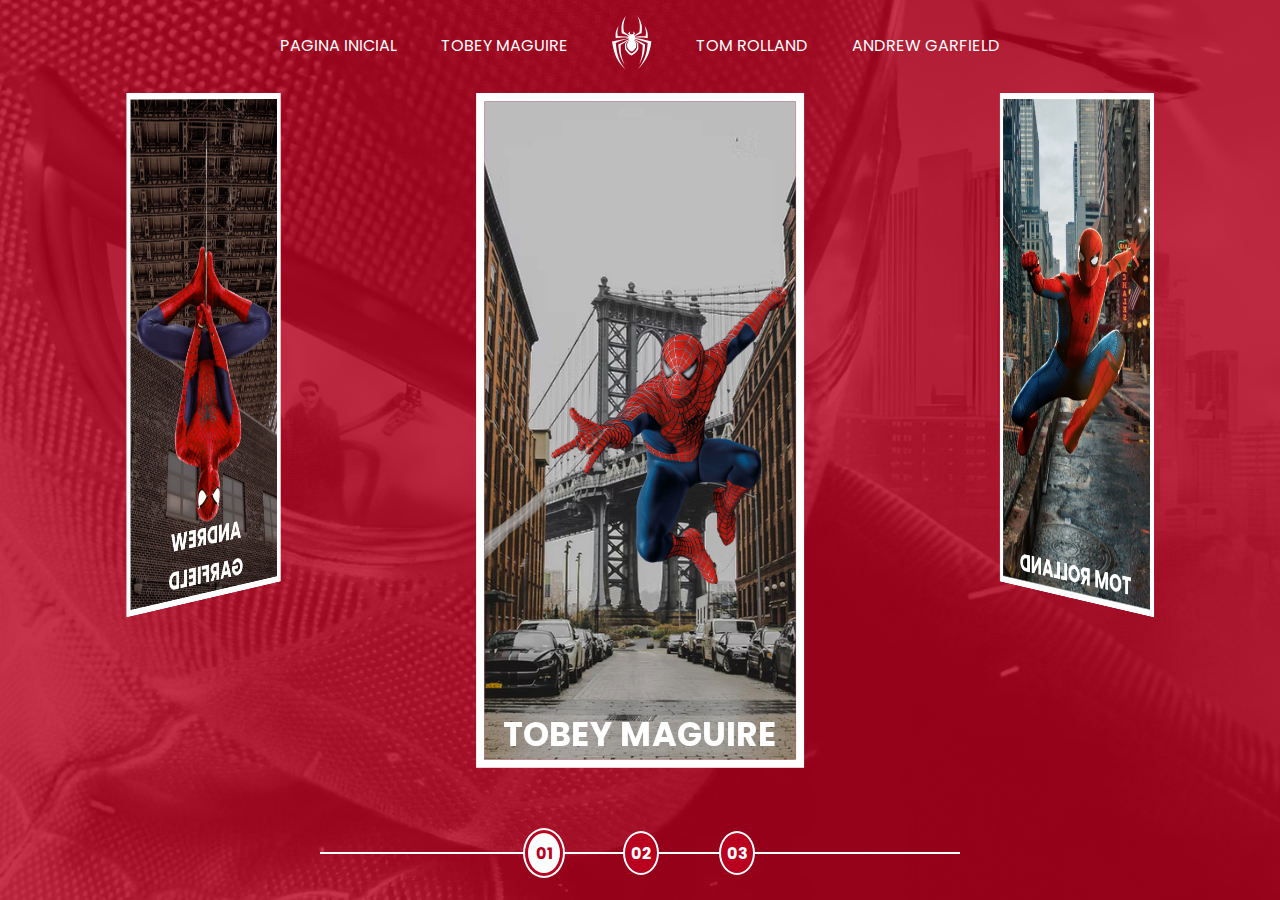
<file: index.html>
<!DOCTYPE html>
<html lang="en">
<head>
    <meta charset="UTF-8">
    <meta name="viewport" content="width=device-width, initial-scale=1.0">
    <link rel="stylesheet" href="/assets/css/home-page-styles.css">
    <script src="/assets//scripts/script.js"></script>
    <title>Spider-Man | Multiversos</title>
<body>
    <nav class="s-menu">
        <ul>
            <li class="s-menu__item">
                <a href="/index.html">Pagina Inicial</a>
            </li>
            <li class="s-menu__item">
                <a href="/pages/tobey-maguire/spiderman1.html">Tobey Maguire</a>
            </li>
            <li class="s-menu__item s-menu__icon">
                <img src="/assets//images/icons/spider.svg" alt="Spider-Man Multiverse">
            </li>
            <li class="s-menu__item">
                <a href="/pages/tom-holland/spiderman1.html">Tom Rolland</a>
            </li>
            <li class="s-menu__item">
                <a href="/pages/andrew-garfield/spiderman1.html">Andrew Garfield</a>
            </li>
        </ul>
    </nav>
    <div class="s-container">
        <div class="s-cards-carousel" style="transform: translateZ(-40vw) rotateY(0deg);">
            <a href="./pages/tobey-maguire/spiderman1.html" class="s-card" id="spider-man-01">
                <img class="s-card__background" src="/assets//images/pic-sm-bg-01.jpg">
                <img class="s-card__image" src="/assets//images/spider-man-01.png" alt="Tobey Maguire">
                <h2 class="s-card__title">Tobey Maguire</h2>
            </a>
            <a href="./pages/tom-holland/spiderman1.html" class="s-card" id="spider-man-02">
                <img class="s-card__background" src="/assets//images/pic-sm-bg-02.jpg">
                <img class="s-card__image" src="/assets//images/spider-man-02.png" alt="Tom Rolland">
                <h2 class="s-card__title">Tom Rolland</h2>
            </a>
            <a href="./pages/andrew-garfield/spiderman1.html" class="s-card" id="spider-man-03">
                <img class="s-card__background" src="/assets//images/pic-sm-bg-03.jpg">
                <img class="s-card__image" src="/assets//images/spider-man-03.png" alt="Andrew Garfield">
                <h2 class="s-card__title">Andrew Garfield</h2>
            </a>
        </div>
    </div>
    <div class="s-controller">
        <div id="1" onclick="selectCarouselItem(this)" class="s-controller__button s-controller__button--active">
            01
        </div>
        <div id="2" onclick="selectCarouselItem(this)" class="s-controller__button">
            02
        </div>
        <div id="3" onclick="selectCarouselItem(this)" class="s-controller__button">
            03
        </div>
        <div class="s-controller__line">

        </div>
    </div>
</body>
</html>
</file>
<file: assets/css/home-page-styles.css>
@import url(./reset.css);
@import url(./globla.css);


body {
    background-color: var(--primary-color);
}

body::before {
    content: "";
    background-image: url('/assets/images/spider-man-background.jpg');
    background-repeat: no-repeat;
    background-position: center;
    background-size: cover;
    width: 100%;
    height: 100%;
    position: absolute;
    opacity: .2;
    transition: background-image 1s ease-in-out, opacity 1s ease-in-out;
}

.s-menu {
    padding: 1rem 0;
    width: 100%;
    text-align: center;
    position: relative;
}

.s-menu__item {
    display: inline-block;
    text-transform: uppercase;
    margin: 0 1.25rem;
}

.s-menu__icon {
    width: 2.5rem;
    margin: 0 1.25rem;
    vertical-align: middle;
}

.s-container {
    position: relative;
    display: flex;
    align-items: center;
    justify-content: space-evenly;
    perspective: 3000px;
}

.s-card {
    border: 0.5rem solid white;
    width: 100%;
    height: 70vh;
    position: absolute;
    transition: filter .5s ease-in-out;
}

.s-card:nth-child(1){
    transform: rotateY(0deg) translateZ(50vw);
}

.s-card:nth-child(2){
    transform: rotateY(120deg) translateZ(50vw);
}

.s-card:nth-child(3){
    transform: rotateY(240deg) translateZ(50vw);
}


.s-card__background {
    width: 100%;
    height: 100%;
    object-fit: cover;
    position: absolute;
    opacity: 1;
    transition: opacity 1s ease-in-out;
}

.s-card__image {
    width: 100%;
    height: 100%;
    object-fit: contain;
    position: relative;
    transition: 1s ease-in-out;
}

.s-card__title {
    font-size: 2rem;
    text-transform: uppercase;
    text-align: center;
    position: absolute;
    width: 100%;
    bottom: 0;
    transition: bottom 1s ease-in-out;
}

.s-controller {
    position: absolute;
    display: flex;
    justify-content: center;
    align-items: center;
    margin-top: 3rem;
    bottom: 1.5rem;
    width: 100%;
}

.s-controller__button {
    display: flex;
    align-items: center;
    justify-content: center;
    width: 2rem;
    height: 2.5rem;
    border: 2px solid white;
    border-radius: 50%;
    background-color: var(--primary-color);
    text-align: center;
    font-size: 1rem;
    font-weight: bold;
    cursor: pointer;
    z-index: 1;
    transition: transform 0.3s ease-in-out;
}

.s-controller__button--active {
    background-color: white;
    color: var(--primary-color);
    border: 0.1875rem solid var(--primary-color);
    outline: 0.125rem solid white;
}

.s-controller__button:hover {
    transform: scale(1.1);
}

.s-controller__button:nth-child(2){
    margin: 0 3.75rem;
}

.s-controller__line {
    background-color: white;
    width: 50%;
    height: 2px;
    position: absolute;
}

    /* Hover Animation */

.s-card--hovered .s-card__background {
    cursor: pointer;
    opacity: 0;
}

.s-card--hovered .s-card__image {
    transform: scale(1.4);
    filter: drop-shadow(30px 10px 4px rgba(0,0,0,.5));
}

body#spider-man-01-hovered::before {
    background-image: url('/assets//images/pic-sm-bg-01.jpg');
}
body#spider-man-02-hovered::before {
    background-image: url('/assets//images/pic-sm-bg-02.jpg');
}
body#spider-man-03-hovered::before {
    background-image: url('/assets//images/pic-sm-bg-03.jpg');
}

body[id^="spider-man-"]::before {
    opacity: 1;
}

body[id^="spider-man-"] .s-card:not(.s-card--hovered) {
    filter: grayscale(100%);
}

.s-card--hovered .s-card__title {
    bottom: 50%;
}

.s-cards-carousel {
    display: flex;
    justify-content: center;
    width: calc(100vw / 3 - 10%);
    transform-style: preserve-3d;
    transition: transform 0.4s ease-in;
}
</file>
